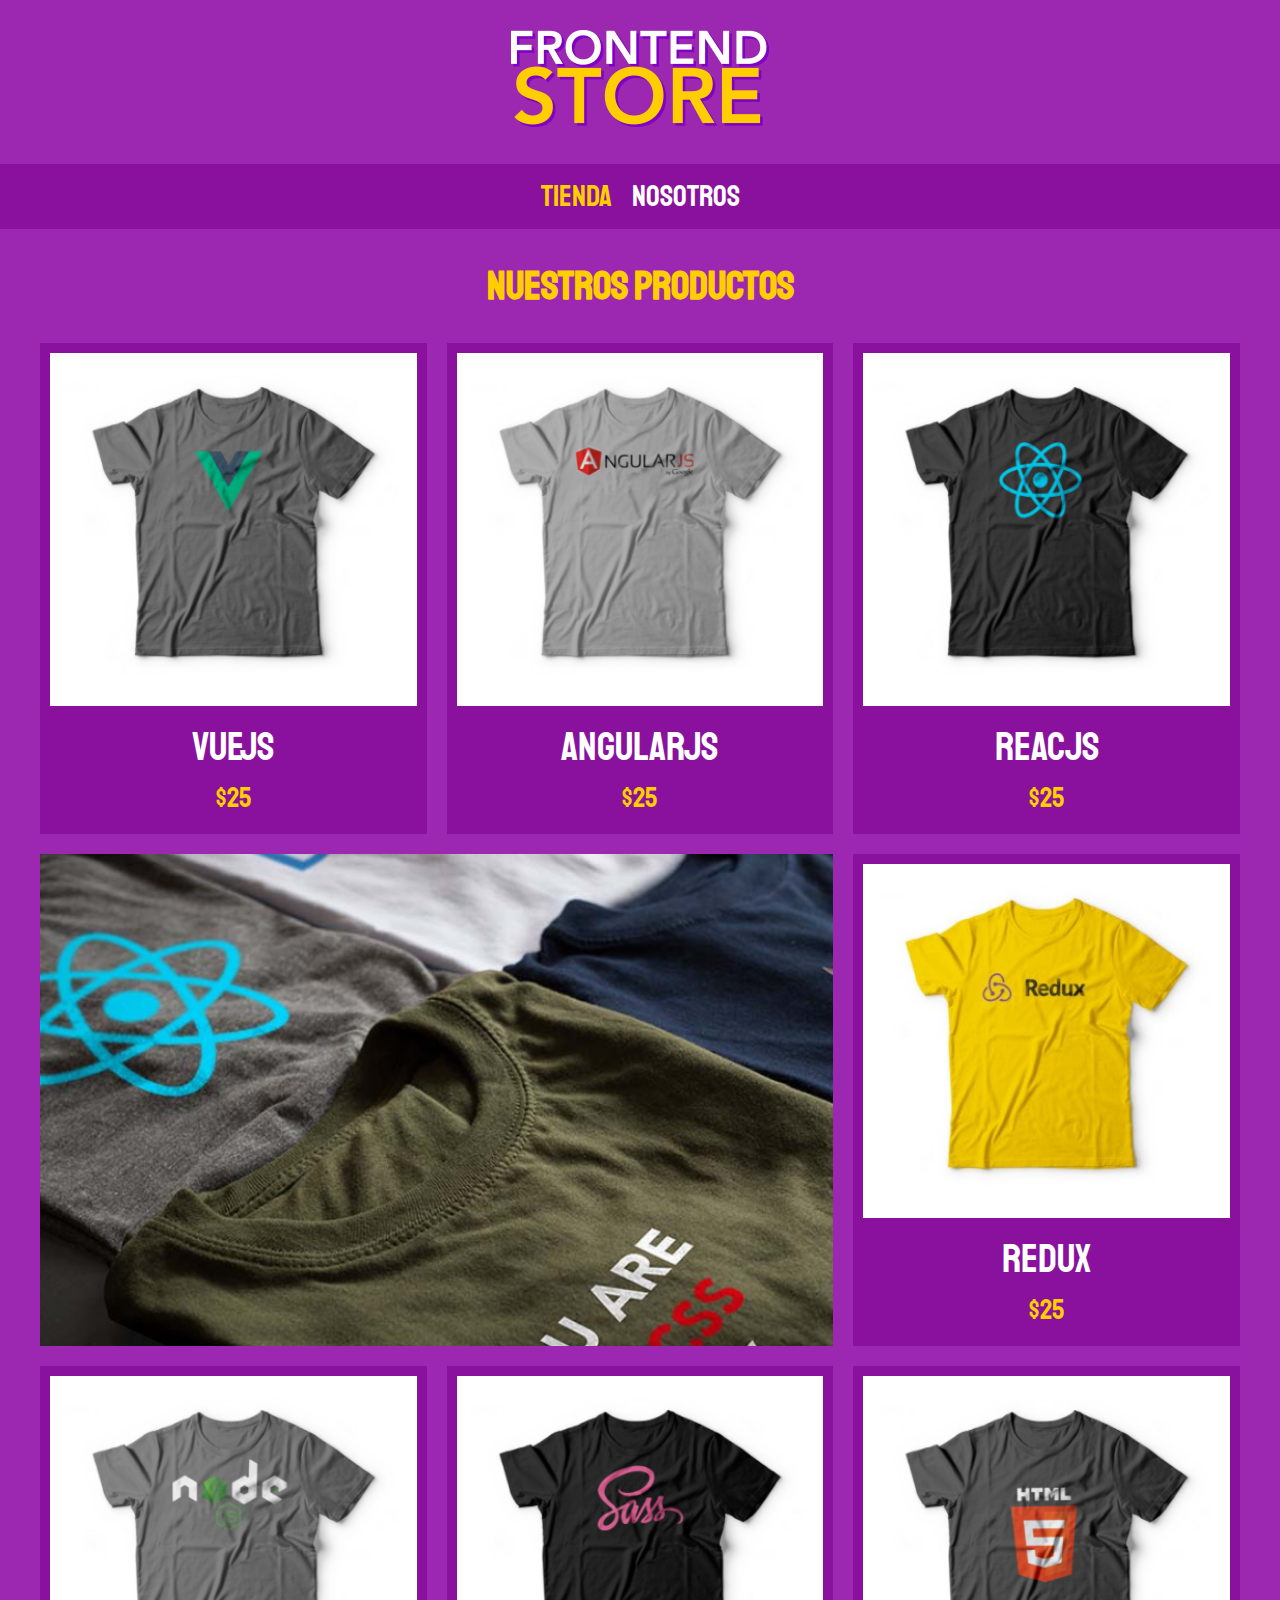
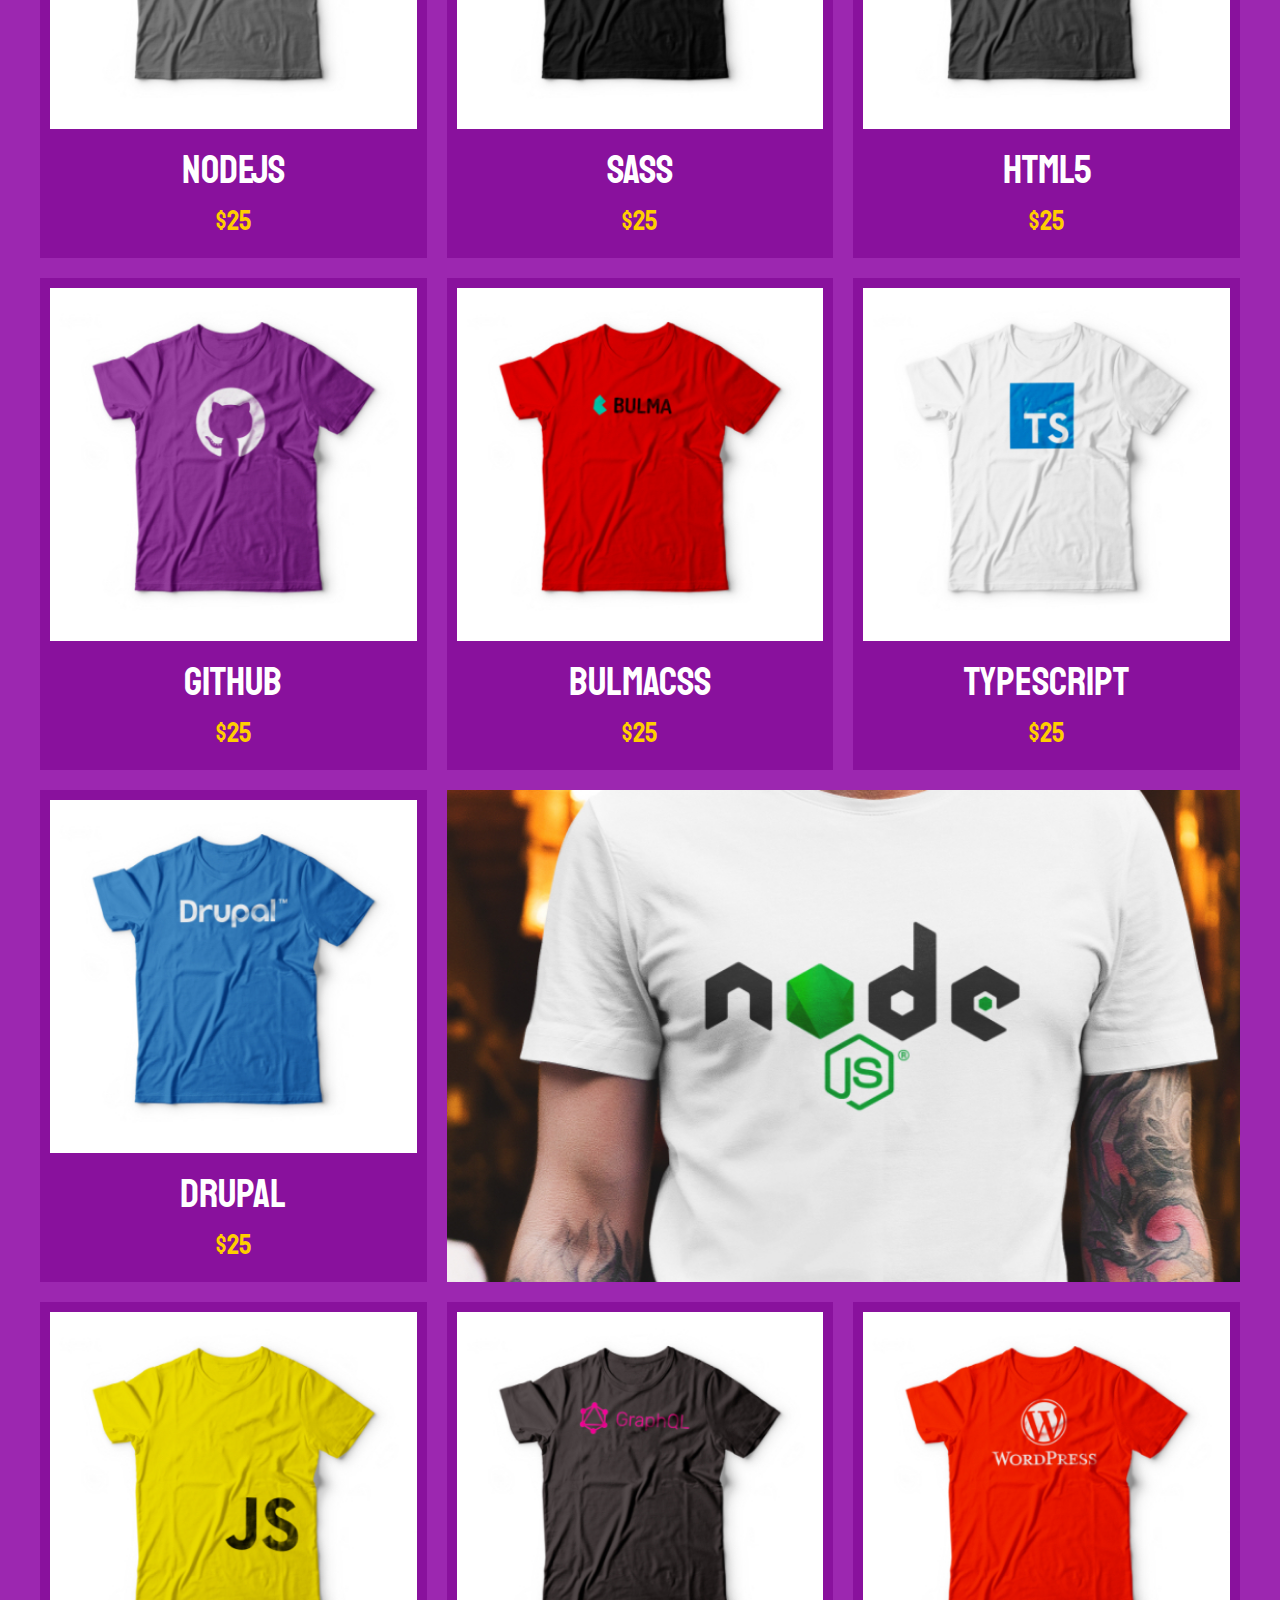
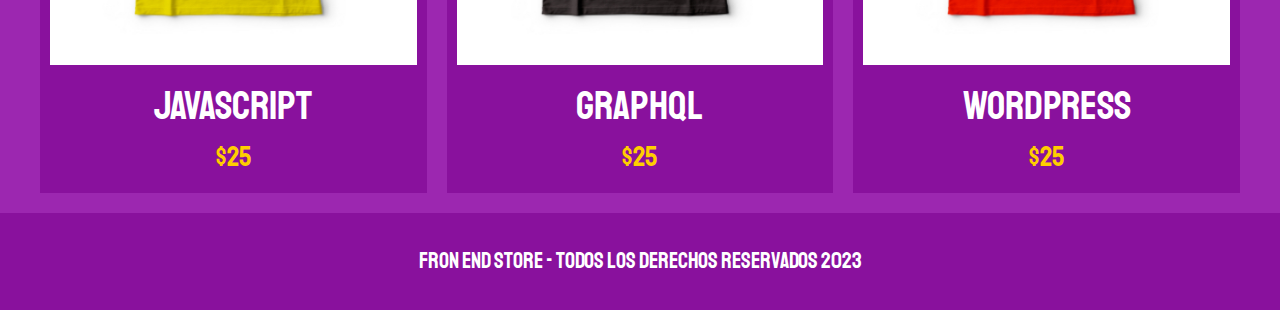
<file: index.html>
<!DOCTYPE html>
<html lang="en">
<head>
    <meta charset="UTF-8">
    <meta http-equiv="X-UA-Compatible" content="IE=edge">
    <meta name="viewport" content="width=device-width, initial-scale=1.0">
    <link rel="stylesheet" href="./css/normalize.css">
    <link rel="preconnect" href="https://fonts.googleapis.com">
    <link href="https://fonts.googleapis.com/css2?family=Staatliches&display=swap" rel="stylesheet">
    <link rel="stylesheet" href="./css/style.css">
    
    <title>FrontEnd Store</title>
</head>
<body>
    <header class="header">
        <a href="./index.html"><img class="header__logo" src="./img/logo.png" alt="Logotipo"></a>
    </header>

    <nav class="navegacion">
        <a class="navegacion__enlace navegacion__enlace--activo" href="./index.html">Tienda</a>
        <a class="navegacion__enlace"  href="./nosotros.html">Nosotros</a>
    </nav>

    <main class="contenedor">
        <h1>Nuestros Productos</h1>

        <div class="grid">
            <div class="producto">
                <a href="./producto.html">
                    <img class="producto__imagen" src="./img/1.jpg" alt="Imagen Camisa">
                    <div class="producto__informacion">
                        <p class="producto__nombre">VueJS</p>
                        <p class="producto__precio">$25</p>
                    </div>
                </a>
            </div>
            <div class="producto">
                <a href="./producto.html">
                    <img class="producto__imagen" src="./img/2.jpg" alt="Imagen Camisa">
                    <div class="producto__informacion">
                        <p class="producto__nombre">AngularJS</p>
                        <p class="producto__precio">$25</p>
                    </div>
                </a>
            </div>            
            <div class="producto">
                <a href="./producto.html">
                    <img class="producto__imagen" src="./img/3.jpg" alt="Imagen Camisa">
                    <div class="producto__informacion">
                        <p class="producto__nombre">ReacJS</p>
                        <p class="producto__precio">$25</p>
                    </div>
                </a>
            </div>
            <div class="producto">
                <a href="./producto.html">
                    <img class="producto__imagen" src="./img/4.jpg" alt="Imagen Camisa">
                    <div class="producto__informacion">
                        <p class="producto__nombre">Redux</p>
                        <p class="producto__precio">$25</p>
                    </div>
                </a>
            </div>
            <div class="producto">
                <a href="./producto.html">
                    <img class="producto__imagen" src="./img/5.jpg" alt="Imagen Camisa">
                    <div class="producto__informacion">
                        <p class="producto__nombre">NodeJS</p>
                        <p class="producto__precio">$25</p>
                    </div>
                </a>
            </div>
            <div class="producto">
                <a href="./producto.html">
                    <img class="producto__imagen" src="./img/6.jpg" alt="Imagen Camisa">
                    <div class="producto__informacion">
                        <p class="producto__nombre">SASS</p>
                        <p class="producto__precio">$25</p>
                    </div>
                </a>
            </div>
            <div class="producto">
                <a href="./producto.html">
                    <img class="producto__imagen" src="./img/7.jpg" alt="Imagen Camisa">
                    <div class="producto__informacion">
                        <p class="producto__nombre">HTML5</p>
                        <p class="producto__precio">$25</p>
                    </div>
                </a>
            </div>
            <div class="producto">
                <a href="./producto.html">
                    <img class="producto__imagen" src="./img/8.jpg" alt="Imagen Camisa">
                    <div class="producto__informacion">
                        <p class="producto__nombre">Github</p>
                        <p class="producto__precio">$25</p>
                    </div>
                </a>
            </div>
            <div class="producto">
                <a href="./producto.html">
                    <img class="producto__imagen" src="./img/9.jpg" alt="Imagen Camisa">
                    <div class="producto__informacion">
                        <p class="producto__nombre">BulmaCSS</p>
                        <p class="producto__precio">$25</p>
                    </div>
                </a>
            </div>
            <div class="producto">
                <a href="./producto.html">
                    <img class="producto__imagen" src="./img/10.jpg" alt="Imagen Camisa">
                    <div class="producto__informacion">
                        <p class="producto__nombre">TypeScript</p>
                        <p class="producto__precio">$25</p>
                    </div>
                </a>
            </div>
            <div class="producto">
                <a href="./producto.html">
                    <img class="producto__imagen" src="./img/11.jpg" alt="Imagen Camisa">
                    <div class="producto__informacion">
                        <p class="producto__nombre">Drupal</p>
                        <p class="producto__precio">$25</p>
                    </div>
                </a>
            </div>
            <div class="producto">
                <a href="./producto.html">
                    <img class="producto__imagen" src="./img/12.jpg" alt="Imagen Camisa">
                    <div class="producto__informacion">
                        <p class="producto__nombre">JavaScript</p>
                        <p class="producto__precio">$25</p>
                    </div>
                </a>
            </div>
            <div class="producto">
                <a href="./producto.html">
                    <img class="producto__imagen" src="./img/13.jpg" alt="Imagen Camisa">
                    <div class="producto__informacion">
                        <p class="producto__nombre">GraphQL</p>
                        <p class="producto__precio">$25</p>
                    </div>
                </a>
            </div>
            <div class="producto">
                <a href="./producto.html">
                    <img class="producto__imagen" src="./img/14.jpg" alt="Imagen Camisa">
                    <div class="producto__informacion">
                        <p class="producto__nombre">WordPress</p>
                        <p class="producto__precio">$25</p>
                    </div>
                </a>
            </div>

            <div class="grafico grafico--camisas"></div>
            <div class="grafico grafico--node"></div>
        </div>
    </main>

    <footer class="footer">
        <p class="footer__texto">Fron End Store - Todos los derechos reservados 2023</p>
    </footer>
</body>
</html>
</file>
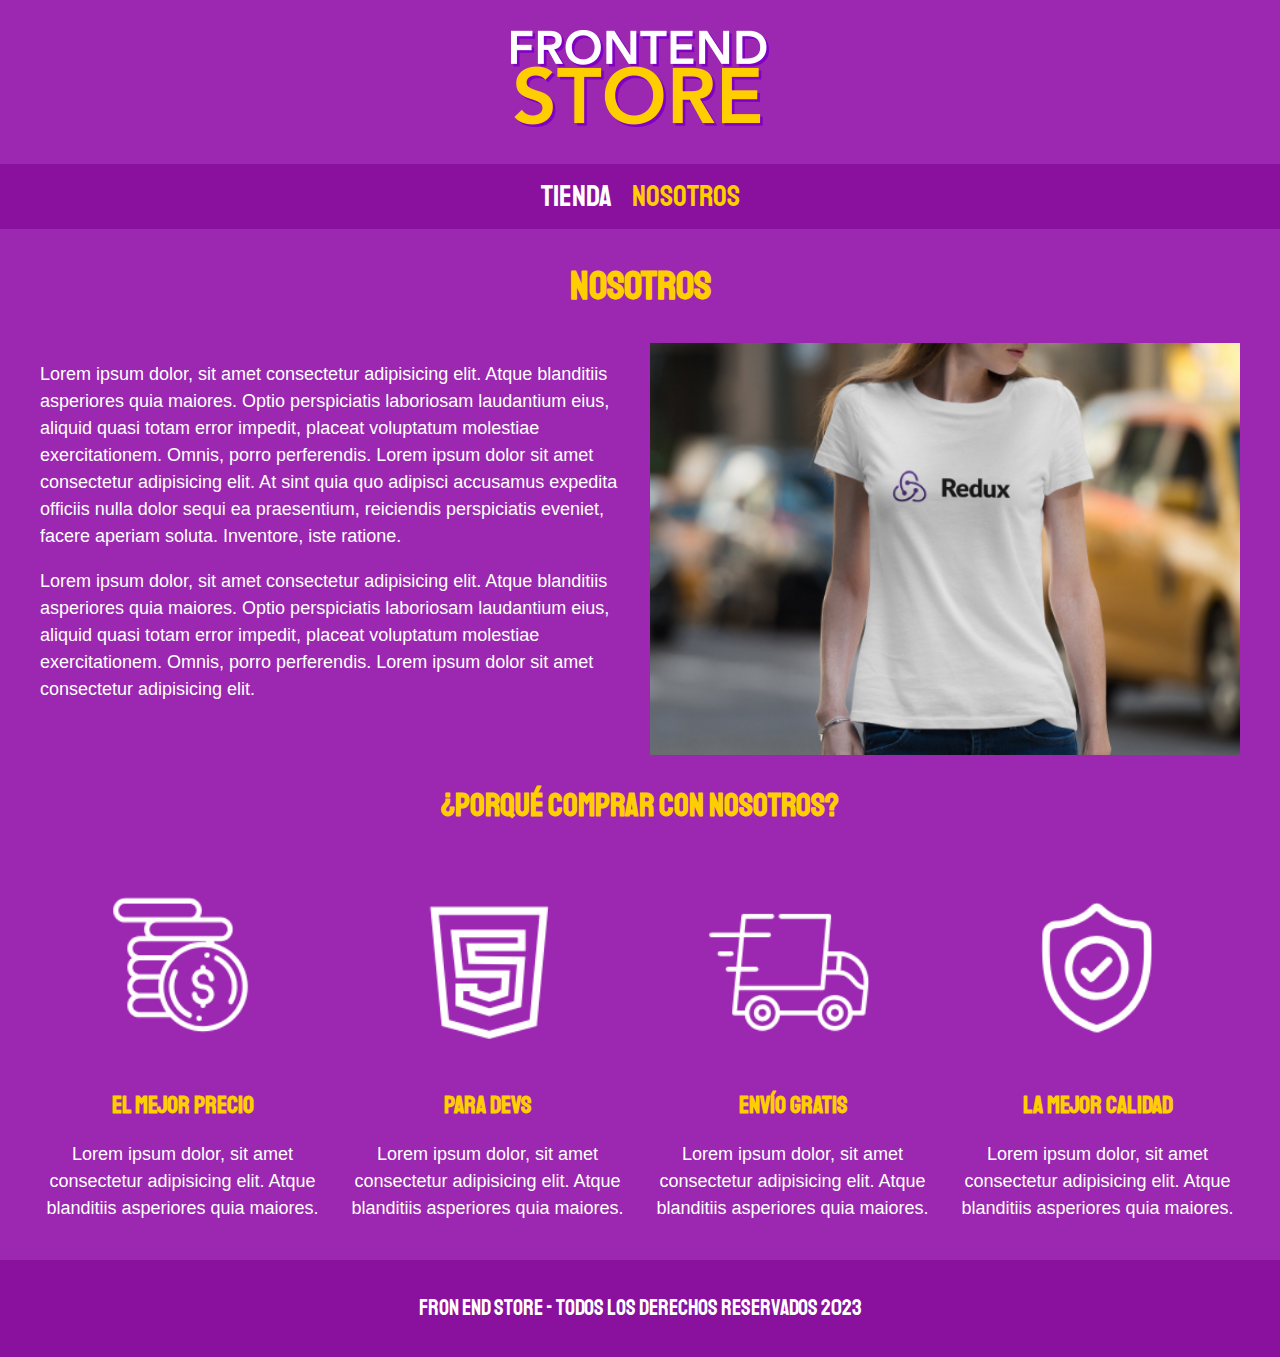
<file: nosotros.html>
<!DOCTYPE html>
<html lang="en">
<head>
    <meta charset="UTF-8">
    <meta http-equiv="X-UA-Compatible" content="IE=edge">
    <meta name="viewport" content="width=device-width, initial-scale=1.0">
    <link rel="stylesheet" href="./css/normalize.css">
    <link rel="preconnect" href="https://fonts.googleapis.com">
    <link href="https://fonts.googleapis.com/css2?family=Staatliches&display=swap" rel="stylesheet">
    <link rel="stylesheet" href="./css/style.css">
    
    <title>FrontEnd Store</title>
</head>
<body>
    <header class="header">
        <a href="index.html"><img class="header__logo" src="./img/logo.png" alt="Logotipo"></a>
    </header>

    <nav class="navegacion">
        <a class="navegacion__enlace" href="./index.html">Tienda</a>
        <a class="navegacion__enlace navegacion__enlace--activo"  href="./nosotros.html">Nosotros</a>
    </nav>

    <main class="contenedor">
        <h1>Nosotros</h1>
        <div class="nosotros">
            <div class="nosotros__contenido">
                <p>
                    Lorem ipsum dolor, sit amet consectetur adipisicing elit. Atque blanditiis asperiores quia maiores. Optio perspiciatis laboriosam laudantium eius, aliquid quasi totam error impedit, placeat voluptatum molestiae exercitationem. Omnis, porro perferendis. Lorem ipsum dolor sit amet consectetur adipisicing elit. At sint quia quo adipisci accusamus expedita officiis nulla dolor sequi ea praesentium, reiciendis perspiciatis eveniet, facere aperiam soluta. Inventore, iste ratione.
                </p>
                <p>
                    Lorem ipsum dolor, sit amet consectetur adipisicing elit. Atque blanditiis asperiores quia maiores. Optio perspiciatis laboriosam laudantium eius, aliquid quasi totam error impedit, placeat voluptatum molestiae exercitationem. Omnis, porro perferendis. Lorem ipsum dolor sit amet consectetur adipisicing elit.
                </p>
            </div>
            <img src="./img/nosotros.jpg" alt="Imagen Nosotros" class="nosotros__imagen">
        </div>
    </main>

    <section class="contenedor comprar">
        <h2 class="comprar__titulo">¿Porqué comprar con nosotros?</h2>

        <div class="bloques">
            <div class="bloque">
                <img class="bloque__imagen" src="./img/icono_1.png" alt="Porque comprar">
                <h3 class="bloque__titulo">El Mejor Precio</h3>
                <p>Lorem ipsum dolor, sit amet consectetur adipisicing elit. Atque blanditiis asperiores quia maiores.</p>
            </div>
            <div class="bloque">
                <img class="bloque__imagen" src="./img/icono_2.png" alt="Porque comprar">
                <h3 class="bloque__titulo">Para Devs</h3>
                <p>Lorem ipsum dolor, sit amet consectetur adipisicing elit. Atque blanditiis asperiores quia maiores.</p>
            </div>
            <div class="bloque">
                <img class="bloque__imagen" src="./img/icono_3.png" alt="Porque comprar">
                <h3 class="bloque__titulo">Envío gratis</h3>
                <p>Lorem ipsum dolor, sit amet consectetur adipisicing elit. Atque blanditiis asperiores quia maiores.</p>
            </div>
            <div class="bloque">
                <img class="bloque__imagen" src="./img/icono_4.png" alt="Porque comprar">
                <h3 class="bloque__titulo">La Mejor Calidad</h3>
                <p>Lorem ipsum dolor, sit amet consectetur adipisicing elit. Atque blanditiis asperiores quia maiores.</p>
            </div>
        </div>
    </section>

    <footer class="footer">
        <p class="footer__texto">Fron End Store - Todos los derechos reservados 2023</p>
    </footer>
</body>
</html>
</file>
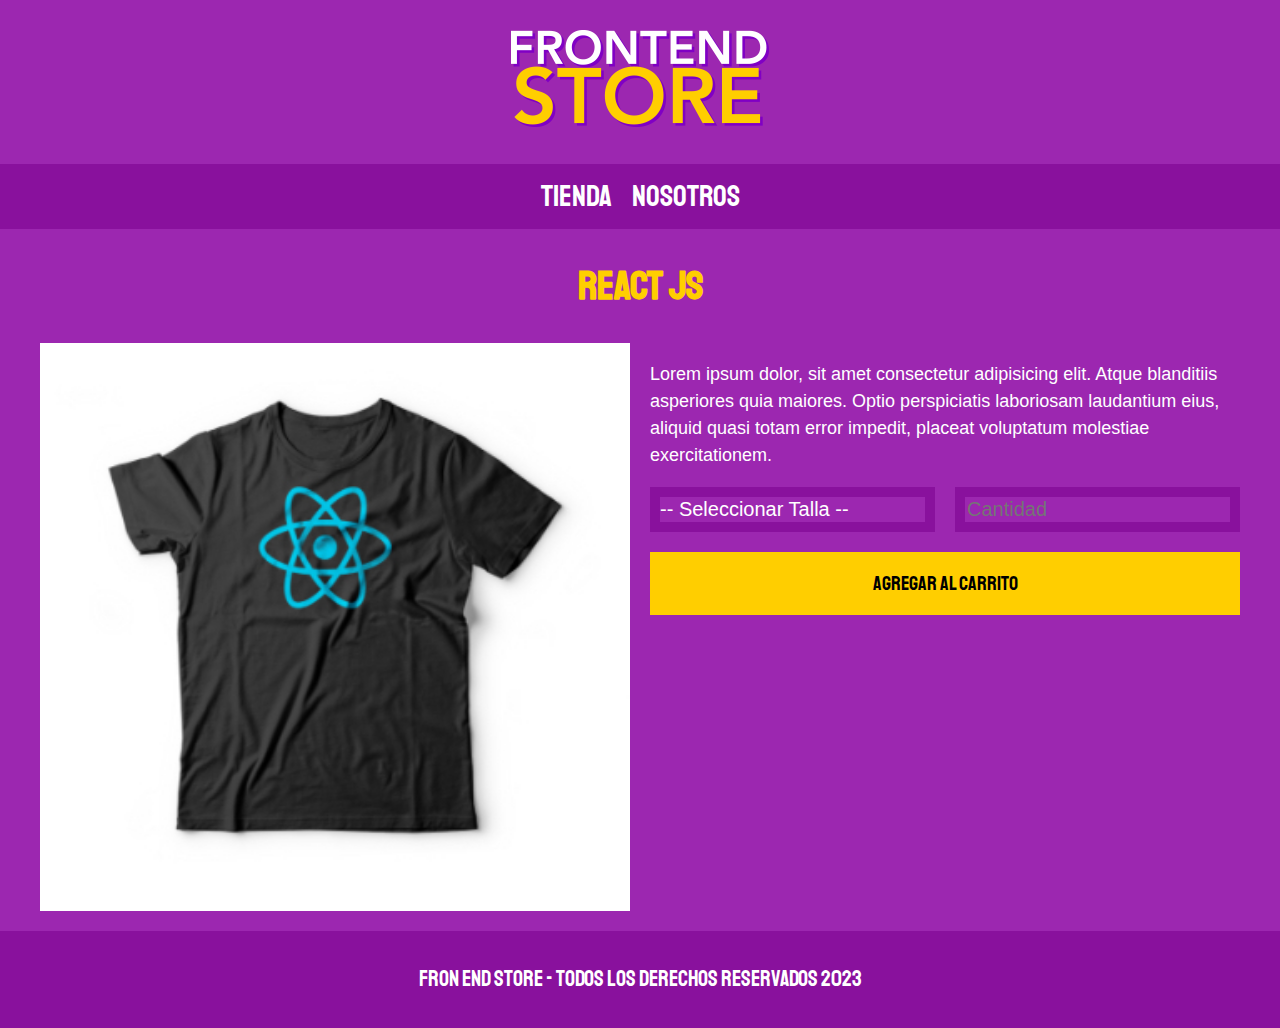
<file: producto.html>
<!DOCTYPE html>
<html lang="en">
<head>
    <meta charset="UTF-8">
    <meta http-equiv="X-UA-Compatible" content="IE=edge">
    <meta name="viewport" content="width=device-width, initial-scale=1.0">
    <link rel="stylesheet" href="./css/normalize.css">
    <link rel="preconnect" href="https://fonts.googleapis.com">
    <link href="https://fonts.googleapis.com/css2?family=Staatliches&display=swap" rel="stylesheet">
    <link rel="stylesheet" href="./css/style.css">
    
    <title>FrontEnd Store</title>
</head>
<body>
    <header class="header">
        <a href="index.html"><img class="header__logo" src="./img/logo.png" alt="Logotipo"></a>
    </header>

    <nav class="navegacion">
        <a class="navegacion__enlace" href="./index.html">Tienda</a>
        <a class="navegacion__enlace"  href="./nosotros.html">Nosotros</a>
    </nav>

    <main class="contenedor">
        <h1>React JS</h1>

        <div class="camisa">
            <img src="./img/3.jpg" alt="Imagen de Producto" class="camisa__imagen">

            <div class="camisa__contenido">
                <p>
                    Lorem ipsum dolor, sit amet consectetur adipisicing elit. Atque blanditiis asperiores quia maiores. Optio perspiciatis laboriosam laudantium eius, aliquid quasi totam error impedit, placeat voluptatum molestiae exercitationem.
                </p>

                <form class="formulario">
                    <select class="formulario__campo">
                        <option value="" disabled selected>-- Seleccionar Talla --</option>
                        <option value="">Chica</option>
                        <option value="">Mediana</option>
                        <option value="">Grande</option>
                    </select>
                    <input class="formulario__campo" type="number" placeholder="Cantidad" min="1" max="15">
                    <input class="formulario__submit" type="submit" value="Agregar al Carrito">
                </form> 
            </div>
        </div>
    </main>

    <footer class="footer">
        <p class="footer__texto">Fron End Store - Todos los derechos reservados 2023</p>
    </footer>
</body>
</html>
</file>
<file: css/style.css>
:root{
    --primario: #9C27B0;
    --primarioOscuro: #89119D;
    --secundario: #FFCE00;
    --secundarioOscuro: rgb(233, 287, 2);
    --blanco: #FFF;
    --negro: #000;

    --fuentePrincipal: 'Staatliches', cursive;
}

html{
    box-sizing: border-box;
    font-size: 62.5%;/* Permite convertir 1 rem en 10px aprox */
}

*, *:before, *:after{
    box-sizing: inherit;
}

/* Globales */

body{
    background-color: var(--primario);
    font-size: 1.6rem;
    line-height: 1.5;
}

p{
    font-size: 1.8rem;
    font-family: Arial, Helvetica, sans-serif;
    color: var(--blanco);
}

a{
    text-decoration: none;
}

img{
    width: 100%;
}

.contenedor{
    max-width: 120rem;
    margin: 0 auto;
}

h1, h2, h3{
    text-align: center;
    color: var(--secundario);
    font-family: var(--fuentePrincipal);
}

h1{
    font-size: 4rem;
}

h2{
    font-size: 3.2rem;
}

h3{
    font-size: 2.4rem;
}

/* Header */

.header{
    display: flex;
    justify-content: center;
}

.header__logo{
    margin: 3rem 0;
}

/* Navegacion */

.navegacion{
    background-color: var(--primarioOscuro);
    padding: 1rem 0;
    display: flex;
    justify-content: center;
    gap: 2rem;
}

.navegacion__enlace{
    font-family: var(--fuentePrincipal);
    color: var(--blanco);
    font-size: 3rem;
}

.navegacion__enlace:hover,
.navegacion__enlace--activo{
    color: var(--secundario);
}

/* Footer */

.footer{
    background-color: var(--primarioOscuro);
    padding: 1rem 0;
    margin-top: 2rem;
}

.footer__texto{
    font-family: var(--fuentePrincipal);
    font-size: 2.2rem;
    text-align: center;
}

/* Grid */
.grid{
    display: grid;
    grid-template-columns: repeat(3, 1fr);
    gap: 2rem;
}

/* Productos */
.producto{
    background-color: var(--primarioOscuro);
    padding: 1rem;
}

.producto__nombre{
    font-size: 4rem;
}

.producto__precio{
    font-size: 2.8rem;
    color: var(--secundario);
}

.producto__nombre,
.producto__precio{
    font-family: var(--fuentePrincipal);
    margin: 1rem 0;
    text-align: center;
    line-height: 1.2;
}

/* Graficos */
.grafico{
    min-height: 30rem;
    background-repeat: no-repeat;
    background-size: cover;
    grid-column: 1 / 3;
}

.grafico--camisas{
    grid-row: 2 / 3;    
    background-image: url(../img/grafico1.jpg);
}

.grafico--node{
    grid-row: 5 / 6;
    grid-column: 2 / 4;
    background-image: url(../img/grafico2.jpg);
}

/* Nosotros */

.nosotros{
    display: grid;
    grid-template-columns: repeat(2, 1fr);
    column-gap: 2rem;
}

/* Bloques */

.bloques{
    display: grid;
    grid-template-columns: repeat(4, 1fr);
    text-align: center;
    gap: 2rem;
}

.bloque__titulo{
    margin: 0;
}

/* Pagina del Productos */
.camisa{
    display: grid;
    grid-template-columns: repeat(2, 1fr);
    column-gap: 2rem;
}

.formulario{
    display: grid;
    grid-template-columns: repeat(2, 1fr);
    gap: 2rem;
}

.formulario__campo{
    border: 1rem solid var(--primarioOscuro);
    background-color: var(--primario);
    color: var(--blanco);
    font-size: 2rem;
    font-family: Arial, Helvetica, sans-serif;
    appearance: none;
}

.formulario__submit{
    background-color: var(--secundario);
    border: none;
    font-size: 2rem;
    font-family: var(--fuentePrincipal);
    padding: 2rem;
    transition: background-color .3s ease;
    grid-column: 1 / 3;
}

.formulario__submit:hover{
    cursor: pointer;
    background-color: var(--secundarioOscuro);
}


/* Media Querys */
@media (max-width: 768px) {
    .grid {
        grid-template-columns: repeat(2, auto);
    }

    .grafico--node {
        grid-row: 8 / 9;
        grid-column: 1 / 3;
    }

    .nosotros__contenido{
        grid-column: 1 / 3;
    }

    .nosotros__imagen{
        grid-row: 1 / 2;
        grid-column: 1 / 3;
    }

    .bloques{
        grid-template-columns: repeat(2, 1fr);
    }

    .camisa{
    grid-template-columns: repeat(1, 1fr);
    padding: 1rem;
}
}

@media (max-width: 1044px) {
    .nosotros__imagen{
        grid-row: 1 / 2;
        grid-column: 1 / 3;
    }

    .nosotros__contenido{
        grid-column: 1 / 3;
    }
}
</file>
